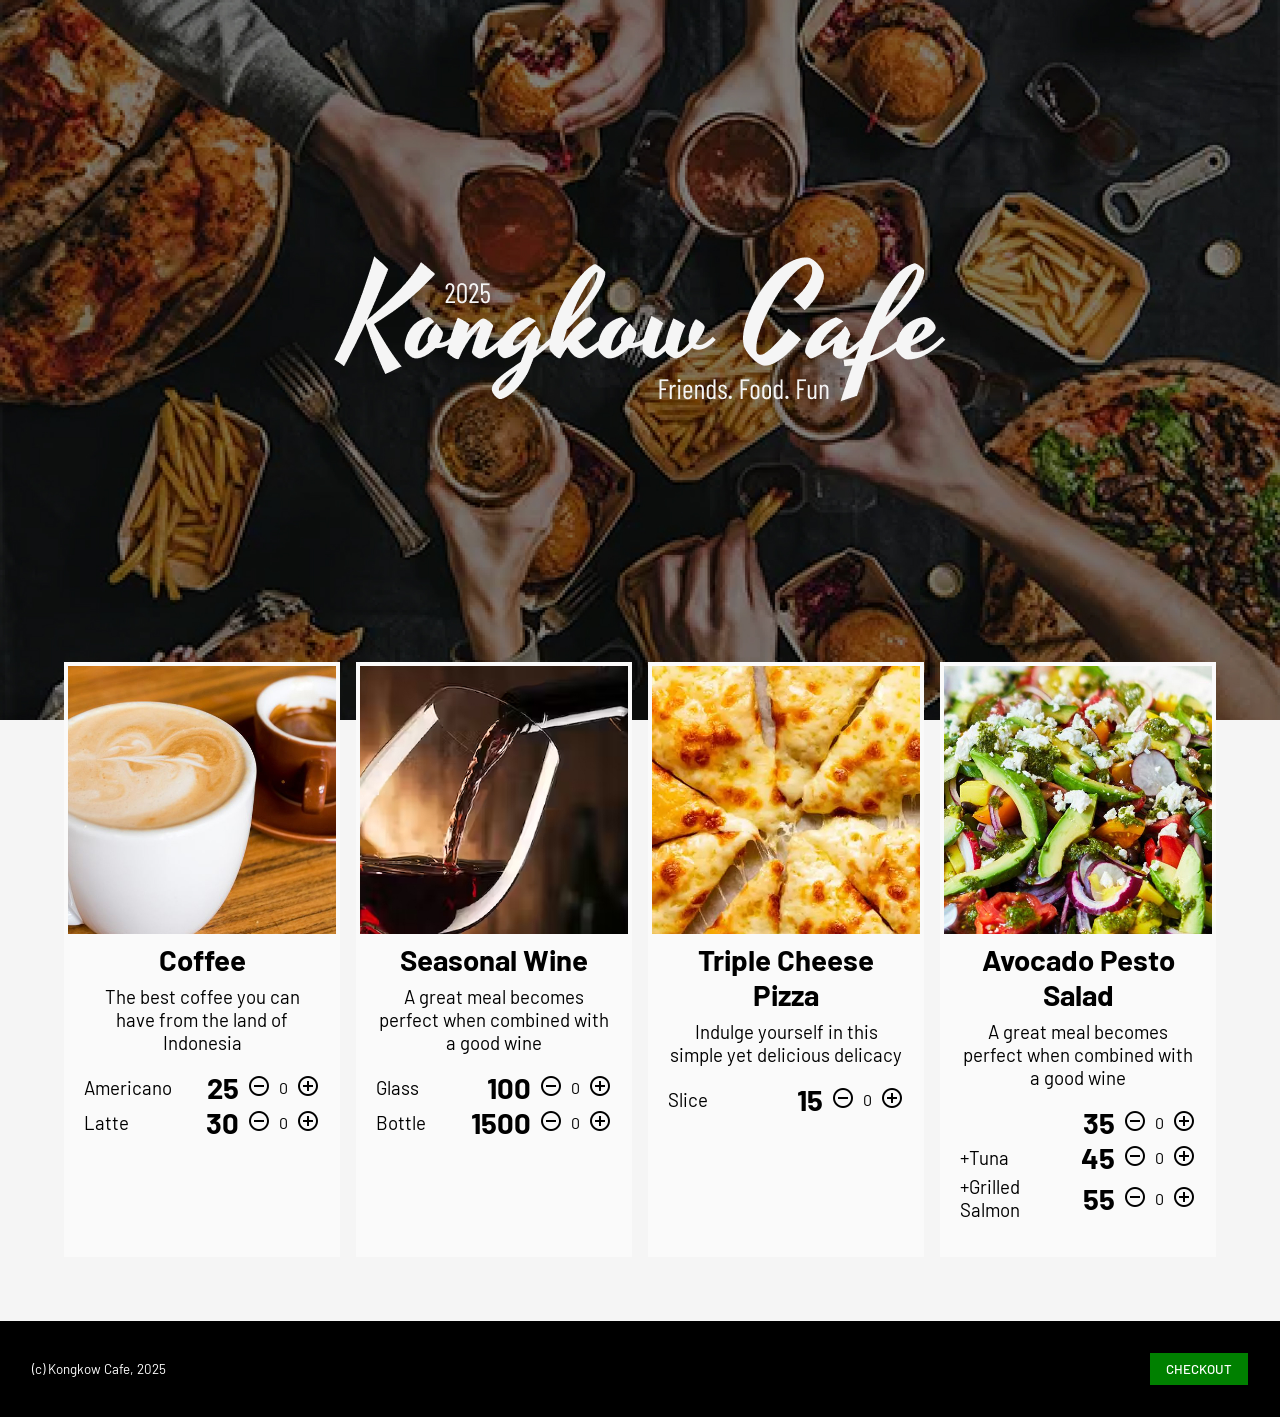
<file: index.html>
<!DOCTYPE html>
<html>

<head>
    <title>Kongkow Cafe</title>
    <meta name="viewport" content="width=device-width, initial-scale=1.0">
    <link rel="preconnect" href="https://fonts.googleapis.com">
    <link rel="preconnect" href="https://fonts.gstatic.com" crossorigin>
    <link href="https://fonts.googleapis.com/css2?family=Barlow:wght@300;400;500;600&display=swap" rel="stylesheet">
    <link rel="stylesheet" href="https://fonts.googleapis.com/css2?family=Material+Symbols+Outlined" />
    <link rel="stylesheet" href="index.css">
</head>

<body>
    <div class="header"></div>
    <div class="content">
        <img src="assets/logo_full.png" alt="Logo" class="logo" />

        <div class="menu-grid" id="menu-grid"></div>
        <div class="footer">
            (c) Kongkow Cafe, 2025
            <button class="checkout" onclick="checkout()">
                Checkout
            </button>
        </div>
    </div>
</body>

<script src="db.js"></script>
<script src="index.js"></script>

</html>
</file>
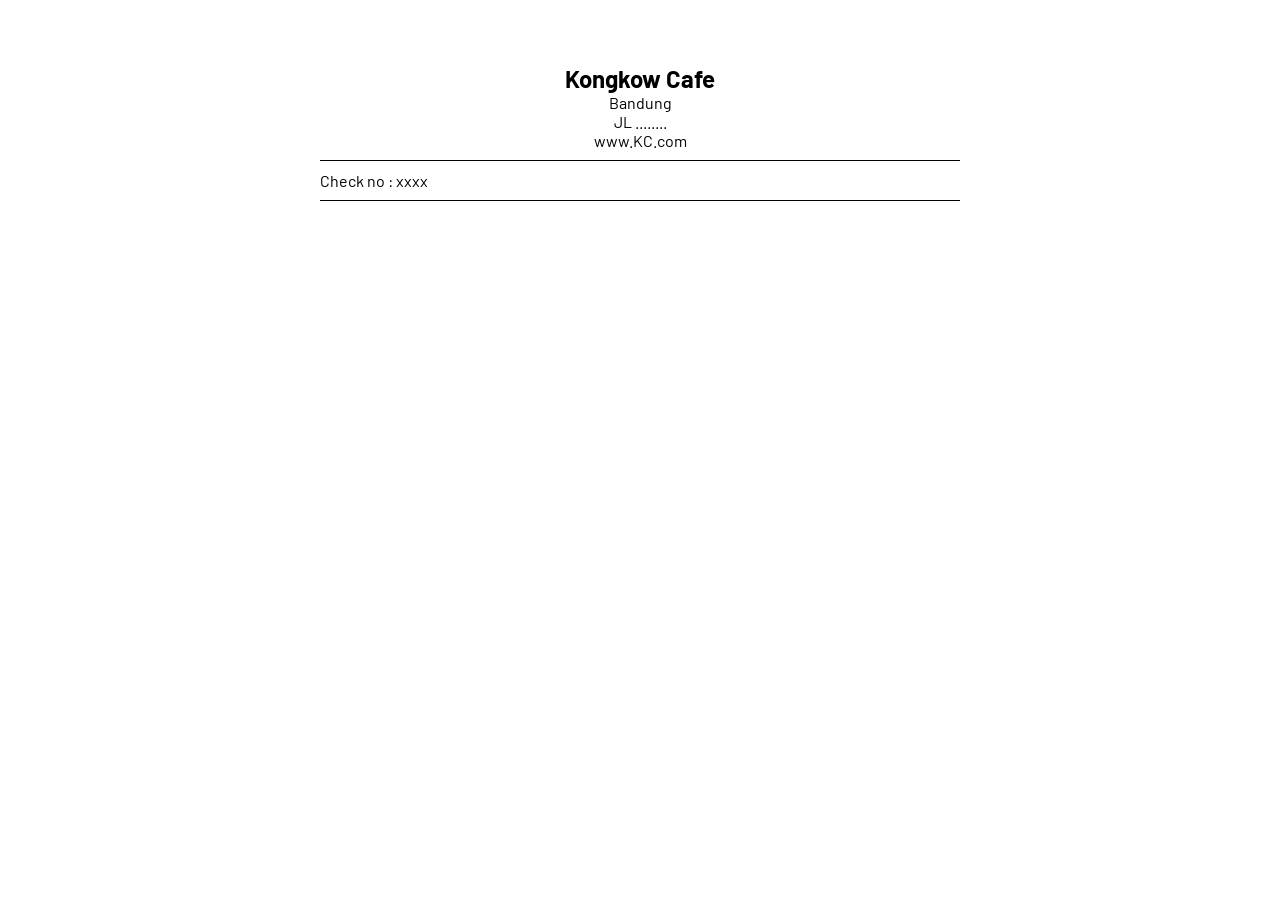
<file: order-confirmation/index.html>
<!DOCTYPE html>
<html>

<head>
    <title>KC - Order Confirmation</title>
    <meta name="viewport" content="width=device-width, initial-scale=1.0">
    <link rel="preconnect" href="https://fonts.googleapis.com">
    <link rel="preconnect" href="https://fonts.gstatic.com" crossorigin>
    <link href="https://fonts.googleapis.com/css2?family=Barlow:wght@300;400;500;600&display=swap" rel="stylesheet">
    <link rel="stylesheet" href="https://fonts.googleapis.com/css2?family=Material+Symbols+Outlined" />
    <link rel="stylesheet" href="index.css">
</head>

<body>

    <div class="outer-menu-order">
        <div class="intro-menu-order">
            <h2>Kongkow Cafe</h2>
            <p>Bandung</p>
            <p> JL ........</p>

            <p>www.KC.com</p>
           
        </div>
 <hr>
        <div class="upper-menu-order">
        <p>Check no : xxxx</p>
        <p id="date"></p>

        </div>
<hr>
        <div class="inner-menu-order">

            <div id="cart"></div>

        </div>

                <div class="bottom-menu-order">

            <div id=""></div>

        </div>

    </div>
</body>

<script src="../db.js"></script>
<script src="index.js"></script>

</html>
</file>
<file: index.css>
* {
    font-family: 'Barlow';
    margin: 0;
    padding: 0;
}

.header {
    background: url("assets/header.jpg") no-repeat top center;
    position: fixed;
    top: 0;
    left: 0;
    right: 0;
    width: 100%;
    max-height: 800px;
    aspect-ratio: 1;
    background-size: cover;

    @media only screen and (min-width: 768px) {
        aspect-ratio: 1280/720;
    }
}

.content {
    position: absolute;
    top: 0;
    display: flex;
    flex-direction: column;
    align-items: center;
    width: 100%;
}

.logo {
    box-sizing: border-box;
    max-width: 80%;
    margin: 128px 0;

    @media only screen and (min-width: 768px) {
        margin: 256px 0;
    }
}

body {
    background-color: #f5f5f5;
}

.menu-grid {
    display: grid;
    margin: 0;
    gap: 16px;
    padding: 0 16px;
    padding-bottom: 32px;
    grid-template-columns: 1fr 1fr;

    /* @media only screen and (min-width: 400px) {
        grid-template-columns: 1fr 1fr 1fr;
    } */

    @media only screen and (min-width: 768px) {
        padding: 0 64px;
        padding-bottom: 64px;
        grid-template-columns: 1fr 1fr 1fr 1fr;
    }
}

.menu-card {
    display: flex;
    flex-direction: column;
    padding-bottom: 16px;
    background-color: #fafafa;
    border: 4px solid #fafafa;

    @media only screen and (min-width: 768px) {
        padding-bottom: 32px;
    }

    img {
        aspect-ratio: 1;
        object-fit: cover;
        width: 100%;
    }

    .menu-name {
        padding: 8px 16px;
        text-align: center;
        font-size: 14pt;

        @media only screen and (min-width: 768px) {
            font-size: 22pt;
        }
    }

    .menu-description {
        text-align: center;
        padding: 0 16px;
        padding-bottom: 16px;
        font-size: 10pt;

        @media only screen and (min-width: 768px) {
            font-size: 14pt;
        }
    }

    .price-description {
        font-size: 10pt;

        @media only screen and (min-width: 768px) {
            font-size: 14pt;
        }
    }

    .menu-price-row {
        display: flex;
        flex-direction: row;
        justify-content: space-between;
        align-items: center;
        padding: 0 16px;
    }

    .price-and-qty {
        display: flex;
        flex-direction: row;
        align-items: center;
        gap: 8px;
    }

    .price {
        font-size: 14pt;

        @media only screen and (min-width: 768px) {
            font-size: 22pt;
        }
    }
}

.footer {
    background-color: black;
    color: white;
    padding: 32px;
    width: 100%;
    box-sizing: border-box;
    font-size: 10pt;
    display: flex;
    justify-content: space-between;
    align-items: center;
}

button {
    all: unset;
}

button.checkout{
    font-weight: 500;
    text-transform: uppercase;
    padding: 8px 16px;
    background-color: green;
}
</file>
<file: order-confirmation/index.css>
* {
    font-family: 'Barlow';
    margin: 0;
    padding: 0;
}
#cart {
    width: 100%;
}

body {
    display: flex;
    justify-content: center;
    align-items: center;
    margin-top: 5%;
}

.outer-menu-order {
    display: flex;
    flex-direction: column;
    justify-content: center;
    align-items: center;
    width: 50%;
    
}
.intro-menu-order {
    display: flex;
    justify-content: center;
    align-items: center;
    flex-direction: column;
        width: 100%;
}
.upper-menu-order {
    display: flex;
    flex-direction: row;
    justify-content: space-between;
    align-items: center;
        width: 100%;

}

.inner-menu-order {
    display: flex;
    width: 100%;
    
}

.menu-row {
    display: flex;
    justify-content: space-between;
    align-items: center;
    width: 100%;
}

.bottom-menu-order{
    display: flex;
    flex-direction: row;
    justify-content: space-between;
    align-items: center;
        width: 100%;
}

hr {
    width: 100%;
    border: none;
    border-top: 1px solid black;
    margin: 10px 0;
}
</file>
